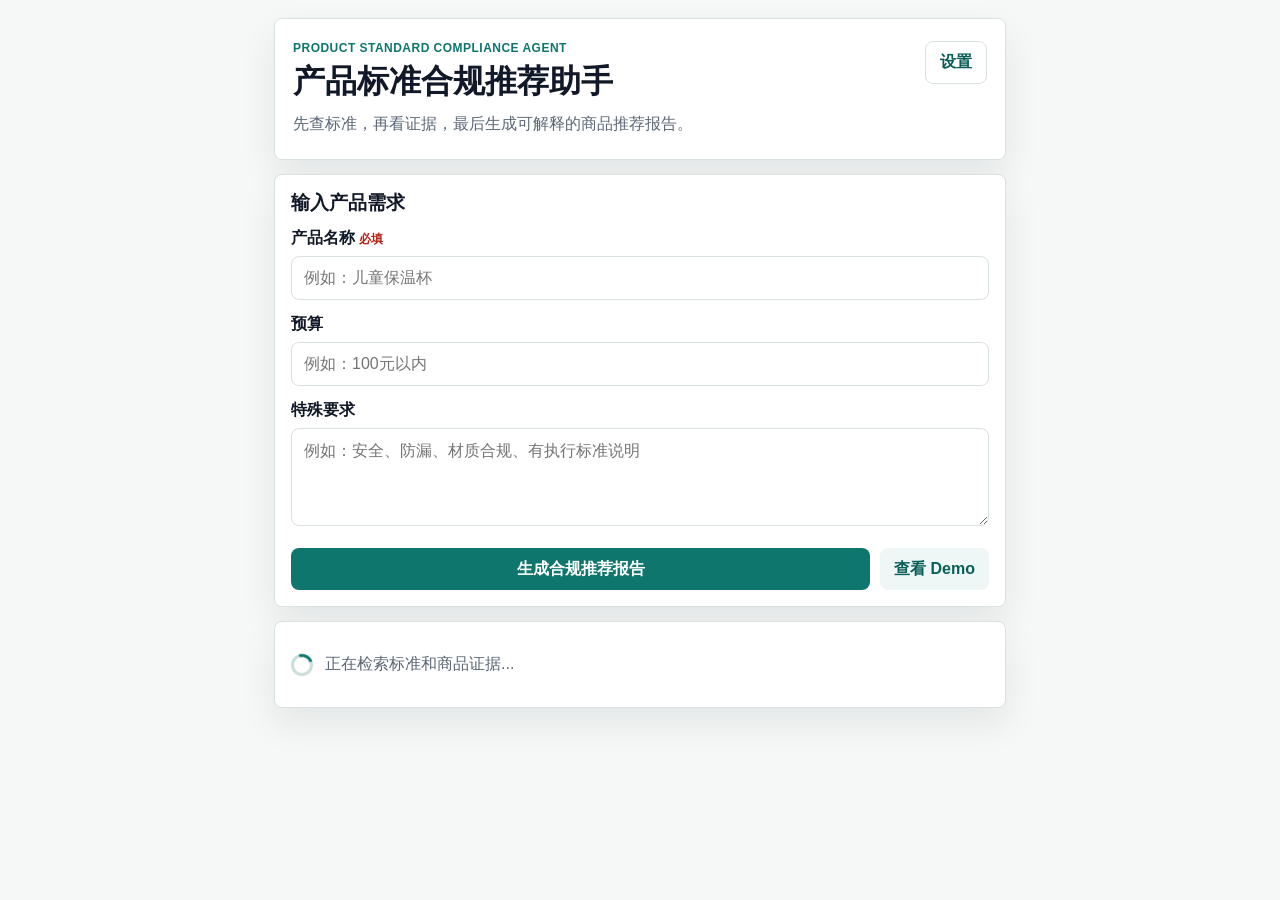
<file: docs/index.html>
<!doctype html>
<html lang="zh-CN">
  <head>
    <meta charset="utf-8" />
    <meta name="viewport" content="width=device-width, initial-scale=1" />
    <meta http-equiv="refresh" content="0; url=./mobile-app/" />
    <title>Product Standard Compliance Agent</title>
    <link rel="canonical" href="./mobile-app/" />
  </head>
  <body>
    <p><a href="./mobile-app/">Open Product Standard Compliance Agent</a></p>
  </body>
</html>
</file>
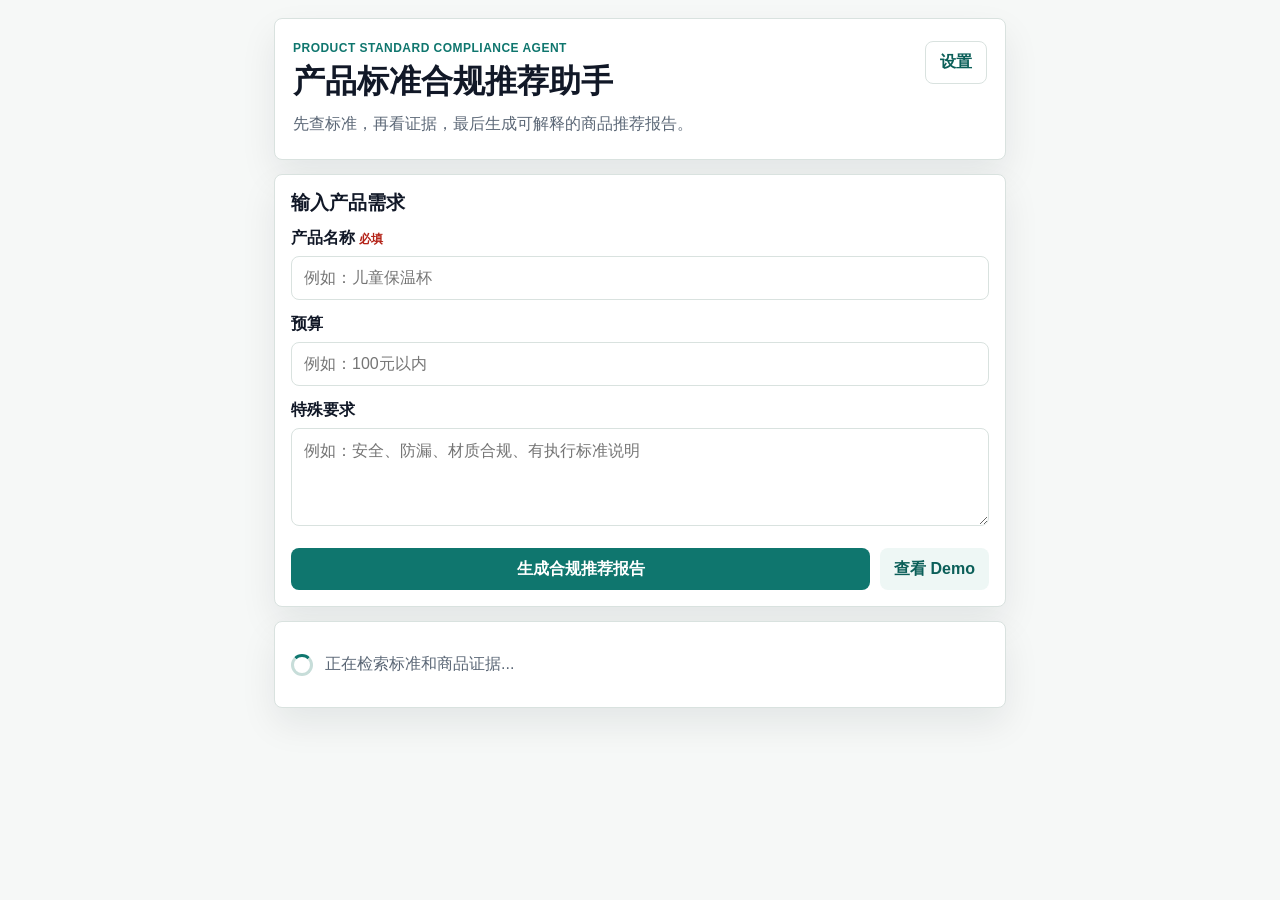
<file: docs/mobile-app/index.html>
<!doctype html>
<html lang="zh-CN">
  <head>
    <meta charset="utf-8" />
    <meta name="viewport" content="width=device-width, initial-scale=1, viewport-fit=cover" />
    <meta name="theme-color" content="#0f766e" />
    <title>产品标准合规推荐助手</title>
    <link rel="apple-touch-icon" href="./icons/apple-touch-icon.png" />
    <link rel="manifest" href="./manifest.webmanifest" />
    <link rel="stylesheet" href="./styles.css" />
  </head>
  <body>
    <main class="app-shell">
      <section class="hero" aria-labelledby="app-title">
        <div>
          <p class="eyebrow">Product Standard Compliance Agent</p>
          <h1 id="app-title">产品标准合规推荐助手</h1>
          <p class="subhead">先查标准，再看证据，最后生成可解释的商品推荐报告。</p>
        </div>
        <button class="ghost-button" id="settingsToggle" type="button">设置</button>
      </section>

      <section class="settings-panel" id="settingsPanel" hidden>
        <label for="webhookUrl">公开服务接口 URL</label>
        <div class="inline-field">
          <input
            id="webhookUrl"
            type="url"
            inputmode="url"
            placeholder="https://你的公网 n8n/webhook/product-compliance-recommend"
            autocomplete="url"
          />
          <button id="saveWebhook" type="button">保存</button>
        </div>
        <p class="hint">
          这里必须填写公网 HTTPS 地址。没有填写时，App 会直接生成可分享的基础合规报告，不会请求你电脑上的本地 n8n。
        </p>
      </section>

      <section class="input-panel" aria-labelledby="form-title">
        <h2 id="form-title">输入产品需求</h2>
        <form id="recommendationForm">
          <label for="productName">产品名称 <span>必填</span></label>
          <input id="productName" name="product_name" required placeholder="例如：儿童保温杯" />

          <label for="budget">预算</label>
          <input id="budget" name="budget" placeholder="例如：100元以内" />

          <label for="extraRequirements">特殊要求</label>
          <textarea
            id="extraRequirements"
            name="extra_requirements"
            rows="4"
            placeholder="例如：安全、防漏、材质合规、有执行标准说明"
          ></textarea>

          <div class="actions">
            <button class="primary-button" id="submitButton" type="submit">生成合规推荐报告</button>
            <button class="secondary-button" id="demoButton" type="button">查看 Demo</button>
          </div>
        </form>
      </section>

      <section class="status-panel" id="statusPanel" hidden>
        <div class="spinner" aria-hidden="true"></div>
        <p id="statusText">正在检索标准和商品证据...</p>
      </section>

      <section class="result-panel" id="resultPanel" hidden aria-live="polite">
        <div class="result-toolbar">
          <div>
            <p class="eyebrow">Report</p>
            <h2>推荐报告</h2>
          </div>
          <button class="ghost-button" id="copyReport" type="button">复制</button>
        </div>
        <article class="report" id="report"></article>
      </section>

      <section class="history-panel" id="historyPanel" hidden>
        <h2>最近一次查询</h2>
        <div id="historyContent"></div>
      </section>
    </main>

    <script src="./app.js?v=4"></script>
  </body>
</html>
</file>
<file: docs/mobile-app/styles.css>
:root {
  color-scheme: light;
  --bg: #f6f8f7;
  --surface: #ffffff;
  --surface-soft: #eef7f5;
  --text: #111827;
  --muted: #5b6776;
  --line: #d9e2df;
  --brand: #0f766e;
  --brand-dark: #0b5f59;
  --danger: #b42318;
  --shadow: 0 16px 36px rgba(15, 23, 42, 0.08);
}

* {
  box-sizing: border-box;
}

body {
  margin: 0;
  background: var(--bg);
  color: var(--text);
  font-family:
    -apple-system,
    BlinkMacSystemFont,
    "Segoe UI",
    "PingFang SC",
    "Microsoft YaHei",
    sans-serif;
}

button,
input,
textarea {
  font: inherit;
}

button {
  border: 0;
  cursor: pointer;
}

.app-shell {
  width: min(100%, 760px);
  margin: 0 auto;
  padding: 18px 14px 34px;
}

.hero,
.settings-panel,
.input-panel,
.status-panel,
.result-panel,
.history-panel {
  background: var(--surface);
  border: 1px solid var(--line);
  border-radius: 8px;
  box-shadow: var(--shadow);
}

.hero {
  display: flex;
  gap: 14px;
  align-items: flex-start;
  justify-content: space-between;
  padding: 22px 18px;
}

.eyebrow {
  margin: 0 0 6px;
  color: var(--brand);
  font-size: 12px;
  font-weight: 700;
  letter-spacing: 0.04em;
  text-transform: uppercase;
}

h1,
h2,
h3 {
  margin: 0;
  line-height: 1.25;
}

h1 {
  font-size: 26px;
}

h2 {
  font-size: 19px;
}

h3 {
  font-size: 17px;
  margin-top: 18px;
}

.subhead,
.hint,
.status-panel p {
  color: var(--muted);
}

.subhead {
  margin: 10px 0 0;
  line-height: 1.6;
}

.settings-panel,
.input-panel,
.status-panel,
.result-panel,
.history-panel {
  margin-top: 14px;
  padding: 16px;
}

label {
  display: block;
  margin-top: 14px;
  margin-bottom: 7px;
  font-weight: 700;
}

label span {
  color: var(--danger);
  font-size: 12px;
}

input,
textarea {
  width: 100%;
  border: 1px solid var(--line);
  border-radius: 8px;
  background: #fff;
  color: var(--text);
  padding: 12px 12px;
  outline: none;
}

textarea {
  resize: vertical;
}

input:focus,
textarea:focus {
  border-color: var(--brand);
  box-shadow: 0 0 0 3px rgba(15, 118, 110, 0.12);
}

.inline-field {
  display: grid;
  grid-template-columns: 1fr auto;
  gap: 8px;
}

.actions {
  display: grid;
  gap: 10px;
  margin-top: 18px;
}

.primary-button,
.secondary-button,
.ghost-button,
.inline-field button {
  border-radius: 8px;
  min-height: 42px;
  padding: 10px 14px;
  font-weight: 700;
}

.primary-button,
.inline-field button {
  background: var(--brand);
  color: #fff;
}

.primary-button:active,
.inline-field button:active {
  background: var(--brand-dark);
}

.secondary-button {
  background: var(--surface-soft);
  color: var(--brand-dark);
}

.ghost-button {
  background: transparent;
  color: var(--brand-dark);
  border: 1px solid var(--line);
}

.hint {
  margin: 10px 0 0;
  font-size: 13px;
  line-height: 1.6;
}

code {
  background: #eef2f7;
  border-radius: 6px;
  padding: 2px 5px;
  word-break: break-all;
}

.status-panel {
  display: flex;
  align-items: center;
  gap: 12px;
}

.spinner {
  width: 22px;
  height: 22px;
  border: 3px solid #c7ddd9;
  border-top-color: var(--brand);
  border-radius: 50%;
  animation: spin 0.9s linear infinite;
}

@keyframes spin {
  to {
    transform: rotate(360deg);
  }
}

.result-toolbar {
  display: flex;
  align-items: center;
  justify-content: space-between;
  gap: 12px;
  margin-bottom: 12px;
}

.report {
  line-height: 1.72;
  overflow-wrap: anywhere;
}

.report p {
  margin: 10px 0;
}

.report ul,
.report ol {
  padding-left: 20px;
}

.report table {
  width: 100%;
  border-collapse: collapse;
  display: block;
  overflow-x: auto;
  white-space: nowrap;
  margin: 14px 0;
  border: 1px solid var(--line);
  border-radius: 8px;
}

.report th,
.report td {
  border-bottom: 1px solid var(--line);
  padding: 10px;
  text-align: left;
  vertical-align: top;
}

.report th {
  background: var(--surface-soft);
}

.report blockquote {
  margin: 12px 0;
  border-left: 4px solid var(--brand);
  padding: 8px 12px;
  background: var(--surface-soft);
  color: var(--muted);
}

.error-box {
  border: 1px solid #f2b8b5;
  background: #fff4f3;
  color: var(--danger);
  border-radius: 8px;
  padding: 12px;
}

@media (min-width: 640px) {
  .actions {
    grid-template-columns: 1fr auto;
  }

  h1 {
    font-size: 32px;
  }
}
</file>
